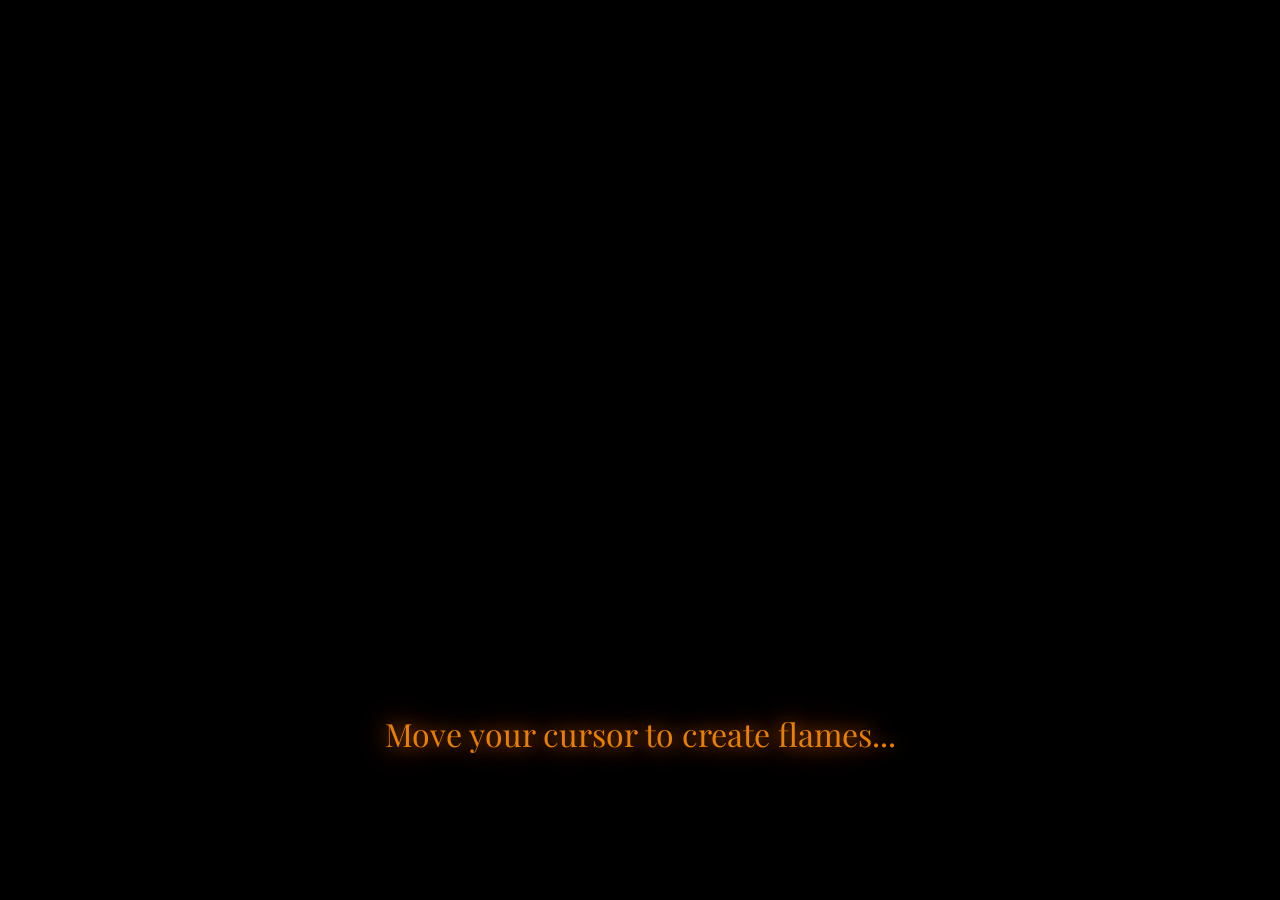
<file: flame-sample.html>
<!DOCTYPE html>
<html lang="en">
<head>
    <meta charset="UTF-8">
    <meta name="viewport" content="width=device-width, initial-scale=1.0">
    <title>You Are Like a Flame to Me - Free Sample | Seethala Devi Chandu</title>
    <link href="https://fonts.googleapis.com/css2?family=Inter:wght@300;400;600;700&family=Playfair+Display:wght@600;700;900&family=Crimson+Text:wght@400;600;700&family=EB+Garamond:wght@400;500;600;700&display=swap" rel="stylesheet">
    <script src='https://code.jquery.com/jquery-2.1.0.min.js'></script>
    <style>
        * {
            margin: 0;
            padding: 0;
            box-sizing: border-box;
            -webkit-user-select: none;
            -moz-user-select: none;
            -ms-user-select: none;
            user-select: none;
        }

        :root {
            --cream: #faf8f5;
            --dark-cream: #f0ede6;
            --burgundy: #800020;
            --gold: #b8860b;
            --text-dark: #2a2a2a;
            --shadow: rgba(0, 0, 0, 0.1);
        }

        /* === ENHANCED ANIMATED BACKGROUND WITH REALISTIC FLAMES === */
        body {
            font-family: 'Crimson Text', serif;
            color: var(--text-dark);
            line-height: 1.9;
            font-size: clamp(1rem, 2.5vw, 1.15rem);
            overflow-x: hidden;
            -webkit-font-smoothing: antialiased;
            position: relative;
            background: radial-gradient(ellipse at center, #1a0f0a 0%, #0a0505 50%, #000000 100%);
        }

        .animated-background {
            position: fixed;
            top: 0;
            left: 0;
            width: 100%;
            height: 100%;
            z-index: 0;
            overflow: hidden;
        }

        /* Enhanced gradient layers with more flame-like appearance */
        .gradient-layer {
            position: absolute;
            width: 100%;
            height: 100%;
            background: 
                radial-gradient(ellipse at 15% 80%, rgba(255, 100, 0, 0.25) 0%, transparent 40%),
                radial-gradient(ellipse at 85% 20%, rgba(255, 140, 0, 0.20) 0%, transparent 45%),
                radial-gradient(ellipse at 50% 70%, rgba(255, 69, 0, 0.18) 0%, transparent 50%),
                radial-gradient(ellipse at 25% 30%, rgba(220, 20, 60, 0.15) 0%, transparent 55%),
                radial-gradient(ellipse at 75% 80%, rgba(255, 165, 0, 0.12) 0%, transparent 60%);
            animation: flameShift 25s ease-in-out infinite alternate;
        }

        @keyframes flameShift {
            0% {
                transform: translate(0, 0) scale(1) rotate(0deg);
                filter: hue-rotate(0deg) brightness(1);
            }
            25% {
                transform: translate(-3%, 2%) scale(1.05) rotate(2deg);
                filter: hue-rotate(10deg) brightness(1.1);
            }
            50% {
                transform: translate(2%, -3%) scale(1.1) rotate(-1deg);
                filter: hue-rotate(20deg) brightness(0.9);
            }
            75% {
                transform: translate(-1%, 4%) scale(1.03) rotate(3deg);
                filter: hue-rotate(15deg) brightness(1.05);
            }
            100% {
                transform: translate(-5%, 5%) scale(1.08) rotate(-2deg);
                filter: hue-rotate(25deg) brightness(1.15);
            }
        }

        /* Enhanced particle canvas for flame particles */
        #particles-canvas {
            position: absolute;
            top: 0;
            left: 0;
            width: 100%;
            height: 100%;
            pointer-events: none;
        }

        /* Realistic floating flame particles */
        .flame-particle {
            position: absolute;
            width: 8px;
            height: 12px;
            background: radial-gradient(ellipse 50% 70% at 50% 80%, 
                rgba(255, 255, 255, 0.9) 0%,
                rgba(255, 200, 0, 0.8) 20%,
                rgba(255, 100, 0, 0.6) 50%,
                rgba(255, 0, 0, 0.4) 80%,
                transparent 100%);
            border-radius: 50% 50% 50% 50% / 60% 60% 40% 40%;
            pointer-events: none;
            animation: flameParticleFloat linear infinite;
            box-shadow: 
                0 0 20px rgba(255, 140, 0, 0.8),
                0 0 40px rgba(255, 69, 0, 0.6),
                0 0 60px rgba(255, 0, 0, 0.4);
            filter: blur(0.5px);
        }

        @keyframes flameParticleFloat {
            0% {
                transform: translateY(100vh) translateX(0) scale(0.8) rotate(0deg);
                opacity: 0;
            }
            5% {
                opacity: 0.8;
            }
            15% {
                transform: translateY(80vh) translateX(var(--drift-small)) scale(1) rotate(var(--rotation));
                opacity: 1;
            }
            50% {
                transform: translateY(30vh) translateX(var(--drift-mid)) scale(1.2) rotate(calc(var(--rotation) * 2));
                opacity: 0.9;
            }
            80% {
                transform: translateY(10vh) translateX(var(--drift-large)) scale(0.6) rotate(calc(var(--rotation) * 3));
                opacity: 0.5;
            }
            100% {
                transform: translateY(-20vh) translateX(var(--drift-final)) scale(0.2) rotate(calc(var(--rotation) * 4));
                opacity: 0;
            }
        }

        /* Large flame wisps */
        .flame-wisp {
            position: absolute;
            width: 25px;
            height: 40px;
            background: radial-gradient(ellipse 60% 80% at 50% 90%, 
                rgba(255, 255, 255, 0.7) 0%,
                rgba(255, 220, 0, 0.6) 15%,
                rgba(255, 140, 0, 0.5) 40%,
                rgba(255, 69, 0, 0.4) 70%,
                rgba(139, 0, 0, 0.3) 85%,
                transparent 100%);
            border-radius: 50% 50% 50% 50% / 70% 70% 30% 30%;
            pointer-events: none;
            animation: flameWispFloat linear infinite;
            box-shadow: 
                0 0 30px rgba(255, 140, 0, 0.6),
                0 0 60px rgba(255, 69, 0, 0.4),
                inset 0 0 20px rgba(255, 255, 255, 0.2);
            filter: blur(1px);
        }

        @keyframes flameWispFloat {
            0% {
                transform: translateY(120vh) translateX(0) scale(0.5) rotate(0deg);
                opacity: 0;
            }
            10% {
                opacity: 0.6;
            }
            30% {
                transform: translateY(70vh) translateX(var(--wisp-drift-1)) scale(1.1) rotate(var(--wisp-rotation));
                opacity: 0.8;
            }
            60% {
                transform: translateY(25vh) translateX(var(--wisp-drift-2)) scale(1.3) rotate(calc(var(--wisp-rotation) * 2));
                opacity: 0.7;
            }
            90% {
                transform: translateY(-10vh) translateX(var(--wisp-drift-3)) scale(0.4) rotate(calc(var(--wisp-rotation) * 3));
                opacity: 0.2;
            }
            100% {
                transform: translateY(-30vh) translateX(var(--wisp-drift-final)) scale(0.1) rotate(calc(var(--wisp-rotation) * 4));
                opacity: 0;
            }
        }

        /* Ember trails */
        .ember-trail {
            position: absolute;
            width: 4px;
            height: 4px;
            background: radial-gradient(circle, 
                rgba(255, 255, 255, 1) 0%,
                rgba(255, 180, 0, 0.8) 30%,
                rgba(255, 69, 0, 0.6) 70%,
                transparent 100%);
            border-radius: 50%;
            pointer-events: none;
            animation: emberTrailFloat linear infinite;
            box-shadow: 0 0 15px rgba(255, 140, 0, 0.8);
        }

        @keyframes emberTrailFloat {
            0% {
                transform: translateY(110vh) translateX(0) scale(1);
                opacity: 0;
            }
            15% {
                opacity: 1;
            }
            85% {
                opacity: 0.8;
            }
            100% {
                transform: translateY(-10vh) translateX(var(--ember-drift)) scale(0.3);
                opacity: 0;
            }
        }

        /* === ENHANCED SPLASH SCREEN === */
        #splash-screen {
            position: fixed;
            top: 0;
            left: 0;
            width: 100vw;
            height: 100vh;
            background: #000000;
            z-index: 1000;
            display: flex;
            align-items: center;
            justify-content: center;
            flex-direction: column;
            transition: opacity 1.5s ease-out;
            overflow: hidden;
            cursor: crosshair;
        }

        #splash-canvas {
            position: absolute;
            top: 0;
            left: 0;
            width: 100%;
            height: 100%;
            pointer-events: auto;
            cursor: crosshair;
        }

        .splash-instruction {
            position: absolute;
            bottom: 15%;
            font-family: 'Playfair Display', serif;
            font-size: clamp(1.2rem, 4vw, 2rem);
            color: rgba(255, 140, 0, 0.9);
            text-align: center;
            animation: pulseGlow 2s ease-in-out infinite;
            text-shadow: 0 0 20px rgba(255, 140, 0, 0.8), 0 0 40px rgba(255, 69, 0, 0.6);
            z-index: 10;
            pointer-events: none;
        }

        @keyframes pulseGlow {
            0%, 100% {
                opacity: 0.7;
                transform: scale(1);
            }
            50% {
                opacity: 1;
                transform: scale(1.05);
            }
        }

        #main-content {
            display: none;
            position: relative;
            z-index: 1;
            background: linear-gradient(135deg, rgba(250, 248, 245, 0.95) 0%, rgba(240, 237, 230, 0.95) 100%);
            backdrop-filter: blur(15px);
        }

        /* === HEADER === */
        .book-header {
            text-align: center;
            padding: clamp(2rem, 8vw, 4rem) 5%;
            background: linear-gradient(180deg, rgba(128, 0, 32, 0.08) 0%, transparent 100%);
            border-bottom: 3px solid var(--burgundy);
            position: relative;
            animation: fadeInDown 1s ease-out;
        }

        @keyframes fadeInDown {
            from {
                opacity: 0;
                transform: translateY(-50px);
            }
            to {
                opacity: 1;
                transform: translateY(0);
            }
        }

        .book-title {
            font-family: 'Playfair Display', serif;
            font-size: clamp(2rem, 6.5vw, 4rem);
            color: var(--burgundy);
            margin-bottom: 1rem;
            font-weight: 700;
            animation: fadeIn 1.2s ease-out 0.1s both;
            text-shadow: 3px 3px 6px rgba(0,0,0,0.15);
        }

        .book-subtitle {
            font-family: 'EB Garamond', serif;
            font-size: clamp(1.2rem, 3.8vw, 2.2rem);
            color: var(--gold);
            font-style: italic;
            margin-bottom: 2rem;
            animation: fadeIn 1.2s ease-out 0.2s both;
        }

        .book-cover-display {
            max-width: min(380px, 85vw);
            margin: 0 auto 2rem;
            border-radius: 20px;
            overflow: hidden;
            box-shadow: 
                0 25px 70px var(--shadow),
                0 0 50px rgba(255, 140, 0, 0.2);
            transition: transform 0.5s ease;
            animation: floatIn 1.5s ease-out 0.3s both;
        }

        @keyframes floatIn {
            from {
                opacity: 0;
                transform: translateY(100px) scale(0.8);
            }
            to {
                opacity: 1;
                transform: translateY(0) scale(1);
            }
        }

        .book-cover-display:hover {
            transform: scale(1.08) rotateY(8deg);
        }

        .book-cover-display img {
            width: 100%;
            height: auto;
            display: block;
        }

        .author-name {
            font-family: 'EB Garamond', serif;
            font-size: clamp(1.1rem, 3.2vw, 1.7rem);
            color: var(--text-dark);
            font-weight: 600;
            text-transform: uppercase;
            letter-spacing: clamp(1px, 0.6vw, 4px);
            animation: fadeIn 1.2s ease-out 0.4s both;
            margin-bottom: 2rem;
        }

        @keyframes fadeIn {
            from {
                opacity: 0;
                transform: translateY(30px);
            }
            to {
                opacity: 1;
                transform: translateY(0);
            }
        }

        .back-btn {
            display: inline-block;
            margin: 2rem 0;
            padding: clamp(0.9rem, 2.2vw, 1.2rem) clamp(2rem, 5vw, 4rem);
            background: var(--burgundy);
            color: white;
            text-decoration: none;
            border-radius: 50px;
            font-family: 'EB Garamond', serif;
            font-size: clamp(1.1rem, 2.8vw, 1.4rem);
            font-weight: 600;
            transition: all 0.4s cubic-bezier(0.175, 0.885, 0.32, 1.275);
            text-transform: uppercase;
            letter-spacing: clamp(1px, 0.4vw, 3px);
            box-shadow: 
                0 6px 20px rgba(128, 0, 32, 0.4),
                0 0 30px rgba(255, 140, 0, 0.2);
            animation: pulse 2.5s ease-in-out infinite;
        }

        @keyframes pulse {
            0%, 100% {
                transform: scale(1);
            }
            50% {
                transform: scale(1.05);
            }
        }

        .back-btn:hover {
            background: var(--gold);
            transform: translateY(-4px) scale(1.05);
            animation: none;
        }

        /* === CONTENT SECTIONS === */
        .content-container {
            max-width: 950px;
            margin: 0 auto;
            padding: clamp(2rem, 6vw, 4rem) 5%;
        }

        .dedication, .preface, .prologue, .chapter {
            margin-bottom: clamp(3rem, 8vw, 5rem);
            background: rgba(255, 255, 255, 0.96);
            padding: clamp(2.5rem, 6.5vw, 4.5rem);
            border-radius: 25px;
            box-shadow: 
                0 15px 50px var(--shadow),
                0 0 30px rgba(255, 140, 0, 0.1);
            animation: slideInUp 0.8s ease-out both;
            backdrop-filter: blur(15px);
            transition: all 0.4s cubic-bezier(0.175, 0.885, 0.32, 1.275);
            border: 1px solid rgba(255, 140, 0, 0.1);
        }

        .dedication:hover, .preface:hover, .prologue:hover, .chapter:hover {
            transform: translateY(-8px);
            box-shadow: 
                0 20px 60px rgba(0, 0, 0, 0.25),
                0 0 40px rgba(255, 140, 0, 0.2);
        }

        @keyframes slideInUp {
            from {
                opacity: 0;
                transform: translateY(60px);
            }
            to {
                opacity: 1;
                transform: translateY(0);
            }
        }

        .dedication { animation-delay: 0.1s; }
        .preface { animation-delay: 0.2s; }
        .prologue { animation-delay: 0.3s; }
        .chapter { animation-delay: 0.4s; }

        .section-title {
            font-family: 'Playfair Display', serif;
            font-size: clamp(2rem, 5.5vw, 2.8rem);
            color: var(--burgundy);
            text-align: center;
            margin-bottom: 2.5rem;
            text-transform: uppercase;
            letter-spacing: clamp(1px, 0.6vw, 4px);
            border-bottom: 3px solid var(--gold);
            padding-bottom: 1.2rem;
            position: relative;
        }

        .section-title::after {
            content: '';
            position: absolute;
            bottom: -3px;
            left: 50%;
            transform: translateX(-50%);
            width: 0;
            height: 3px;
            background: var(--burgundy);
            transition: width 0.6s cubic-bezier(0.175, 0.885, 0.32, 1.275);
        }

        .dedication:hover .section-title::after,
        .preface:hover .section-title::after,
        .prologue:hover .section-title::after,
        .chapter:hover .section-title::after {
            width: 100%;
        }

        .inline-image-container {
            margin: 2.5rem 0;
            text-align: center;
        }

        .inline-image-container img {
            max-width: min(420px, 92%);
            width: 100%;
            height: auto;
            margin: 2.5rem auto;
            display: block;
            border-radius: 20px;
            box-shadow: 
                0 15px 40px rgba(0,0,0,0.25),
                0 0 30px rgba(255, 140, 0, 0.15);
            transition: all 0.5s cubic-bezier(0.175, 0.885, 0.32, 1.275);
        }

        .inline-image-container img:hover {
            transform: scale(1.08) rotate(3deg);
            box-shadow: 
                0 20px 50px rgba(0,0,0,0.3),
                0 0 40px rgba(255, 140, 0, 0.2);
        }

        .content-text {
            text-align: justify;
            text-indent: 2.5em;
            margin-bottom: 1.8rem;
            line-height: 2;
            font-size: clamp(1.05rem, 2.8vw, 1.25rem);
        }

        .content-text:first-of-type::first-letter {
            font-size: clamp(3.5rem, 9vw, 4.5rem);
            font-family: 'Playfair Display', serif;
            font-weight: 700;
            color: var(--burgundy);
            float: left;
            line-height: 0.75;
            margin: 0.1em 0.15em 0 0;
            text-shadow: 2px 2px 4px rgba(0,0,0,0.1);
        }

        .quote {
            font-style: italic;
            text-align: center;
            font-size: clamp(1.2rem, 3.2vw, 1.5rem);
            color: var(--gold);
            margin: 2.5rem 0;
            padding: clamp(2rem, 4.5vw, 2.5rem);
            border-left: 5px solid var(--burgundy);
            background: rgba(128, 0, 32, 0.06);
            border-radius: 0 15px 15px 0;
            transition: all 0.4s cubic-bezier(0.175, 0.885, 0.32, 1.275);
            box-shadow: 0 5px 20px rgba(128, 0, 32, 0.1);
        }

        .quote:hover {
            background: rgba(128, 0, 32, 0.1);
            transform: translateX(15px);
        }

        .character-name {
            font-family: 'EB Garamond', serif;
            font-size: clamp(1.6rem, 4.5vw, 2.2rem);
            font-weight: 700;
            color: var(--burgundy);
            text-align: center;
            margin: 3.5rem 0 2.5rem;
            text-transform: uppercase;
            letter-spacing: clamp(2px, 1vw, 5px);
            position: relative;
        }

        .character-name::before,
        .character-name::after {
            content: '✦';
            margin: 0 1.5rem;
            color: var(--gold);
            animation: sparkle 2.5s ease-in-out infinite;
        }

        @keyframes sparkle {
            0%, 100% { 
                opacity: 1; 
                transform: scale(1); 
            }
            50% { 
                opacity: 0.6; 
                transform: scale(1.3); 
            }
        }

        .watermark {
            position: fixed;
            top: 50%;
            left: 50%;
            transform: translate(-50%, -50%) rotate(-45deg);
            font-size: clamp(3.5rem, 12vw, 7rem);
            color: rgba(128, 0, 32, 0.04);
            font-weight: 900;
            pointer-events: none;
            z-index: 1;
            white-space: nowrap;
        }

        /* === CTA SECTION === */
        .purchase-cta {
            text-align: center;
            padding: clamp(2.5rem, 7vw, 5rem) 5%;
            background: linear-gradient(180deg, transparent 0%, rgba(128, 0, 32, 0.08) 100%);
            animation: slideInUp 0.8s ease-out 0.5s both;
        }

        .cta-title {
            font-family: 'Playfair Display', serif;
            font-size: clamp(2rem, 5.5vw, 2.8rem);
            color: var(--burgundy);
            margin-bottom: 2.5rem;
        }

        .purchase-links {
            display: flex;
            gap: clamp(1.2rem, 3.5vw, 2.5rem);
            justify-content: center;
            flex-wrap: wrap;
            max-width: 850px;
            margin: 0 auto;
        }

        .purchase-link {
            padding: clamp(1.2rem, 2.8vw, 1.8rem) clamp(2rem, 4.5vw, 3.5rem);
            background: var(--burgundy);
            color: white;
            text-decoration: none;
            border-radius: 50px;
            font-family: 'EB Garamond', serif;
            font-size: clamp(1.1rem, 2.8vw, 1.4rem);
            font-weight: 600;
            transition: all 0.4s cubic-bezier(0.175, 0.885, 0.32, 1.275);
            box-shadow: 
                0 6px 20px rgba(128, 0, 32, 0.4),
                0 0 30px rgba(255, 140, 0, 0.2);
            flex: 1 1 auto;
            min-width: min(280px, 100%);
        }

        .purchase-link:hover {
            background: var(--gold);
            transform: translateY(-6px) scale(1.03);
            box-shadow: 
                0 12px 35px rgba(184, 134, 11, 0.4),
                0 0 50px rgba(255, 140, 0, 0.4);
        }

        .purchase-cta .back-btn {
            margin-top: 3rem;
        }

        /* === RESPONSIVE === */
        @media (max-width: 768px) {
            .dedication, .preface, .prologue, .chapter {
                padding: clamp(2rem, 6vw, 2.5rem);
            }

            .content-container {
                padding: clamp(2rem, 6vw, 2.5rem) 5%;
            }

            .purchase-links {
                flex-direction: column;
                align-items: stretch;
            }

            .purchase-link {
                width: 100%;
            }

            .flame-particle, .flame-wisp {
                width: 6px;
                height: 9px;
            }

            .flame-wisp {
                width: 18px;
                height: 28px;
            }
        }

        /* Protection */
        * {
            -webkit-touch-callout: none !important;
            -webkit-user-select: none !important;
            -khtml-user-select: none !important;
            -moz-user-select: none !important;
            -ms-user-select: none !important;
            user-select: none !important;
        }
    </style>
</head>
<body oncopy="return false" oncut="return false" onpaste="return false">
    
    <!-- ENHANCED SPLASH SCREEN WITH CURSOR-FOLLOWING FLAMES -->
    <div id="splash-screen">
        <canvas id="splash-canvas"></canvas>
        <p class="splash-instruction">Move your cursor to create flames...</p>
    </div>

    <div id="main-content">
        <!-- Enhanced Animated Background with Realistic Flames -->
        <div class="animated-background">
            <div class="gradient-layer"></div>
            <canvas id="particles-canvas"></canvas>
        </div>
        
        <div class="watermark">SAMPLE COPY</div>

        <header class="book-header">
            <h1 class="book-title">You Are Like a Flame to Me</h1>
            <p class="book-subtitle">The Algorithm of Letting Go</p>
            <div class="book-cover-display">
                <img src="you are like a flame to me pic 1.png" alt="You Are Like a Flame to Me Book Cover" draggable="false">
            </div>
            <p class="author-name">Seethala Devi Chandu</p>
        </header>

        <div class="content-container">
            
            <section class="dedication">
                <h2 class="section-title">Dedication</h2>
                
                <div class="inline-image-container">
                    <img src="you are like a flame to me pic 2.png" alt="Book dedication illustration" draggable="false">
                </div>
                
                <p class="content-text">
                    For the woman whose strength is a quiet anchor, not a performance for the world's applause. Who balances the chaos of her life and the joy of her family drawing validation from within, not from the judgment of others.
                </p>
                <p class="content-text">
                    For her who adorns herself in her own truth, whether in kurtas or western wear, not as a weapon for jealousy or a plea for attention, but as a simple, beautiful expression of the self. For the woman who knows her worth is built in her character and her work, a beauty that no dress or makeup can contain.
                </p>
                <p class="content-text">
                    And for the man who has stood at the edge of family pressure, career failure, and heartbreaking loss, and chose the hard path of living over the easy escape. For the one who rebuilt himself from the wreckage.
                </p>
                <p class="content-text">
                    Finally, for the man called "old-fashioned" or a "red flag" in a world that moves too fast to see the difference. To the one who loves protectively, and who truly understands the sacred, invisible line between caring for a heart and caging it.
                </p>
            </section>

            <section class="preface">
                <h2 class="section-title">Preface</h2>
                <p class="content-text">
                    We are all architects of the lives we think we're supposed to want. We build facades of independence, wear confidence like a costume, and post our #NewBeginnings from the bathroom floor. We are all performers in the theater of being "okay."
                </p>
                <p class="content-text">
                    This is a story about what happens when the performance ends and the set collapses. What happens when love, in its most desperate and protective form, builds a cage instead of a sanctuary? Where is the invisible, sacred line between a hand that holds you and a hand that holds you back?
                </p>
                <p class="content-text">
                    This is not a story about how love conquers all. It is a story about the wreckage - and the painful, necessary architecture of rebuilding.
                </p>
                <p class="content-text">
                    It is for every person who has ever loved so hard they dissolved. For the "old-fashioned" heart that loved so protectively it suffocated the very thing it was trying to save. And for the woman who had to burn down her entire life to find the person she was before she became someone else's "everything".
                </p>
                <p class="content-text">
                    It asks: What if the real happy ending isn't finding a home in someone else, but finally, terrifyingly, building one within yourself?
                </p>
            </section>

            <section class="prologue">
                <h2 class="section-title">Prologue</h2>
                <p class="content-text">
                    There are two ways to drown. The first is violent. A sudden fall, the shock of cold, water in the lungs. It is a fight - a desperate thrashing against the inevitable, ending in a terrible, final silence.
                </p>
                <p class="content-text">
                    The second is slow. It begins not as a flood, but as a comfort. A warmth that starts at your ankles. You tell yourself it's fine; you can still breathe. The water rises to your waist, and you accommodate it. You make yourself smaller to fit the space it leaves you.
                </p>
                <p class="content-text">
                    By the time the water is at your neck, you have forgotten what it feels like to stand on solid ground. You have forgotten how to swim. You have accepted the rising tide as your reality, mistaking the anchor that holds you under for the safety of a hand holding you steady.
                </p>
                <p class="content-text">
                    This is how love can kill you. Not with the violence of a storm, but with the slow, patient suffocation of a rising sea.
                </p>
                <p class="content-text">
                    For Rohan, love was a fortress he built to keep Priya safe. For Priya, that fortress was a cage.
                </p>
                <p class="content-text">
                    This is not the story of their drowning. This is the story of what comes after. It is the story of what you find at rock bottom, after the water has receded and left you gasping on the shore. It is the story of two people who must, for the first time, learn to breathe on their own.
                </p>
                
                <div class="quote">
                    They ask me what love is. And I tell them: For me, it's not about losing yourself to someone, it's about finding peace beside them. Love meant giving her a home not made of walls, but of warmth. A space where she could drop all her masks, and breathe without pretending.
                </div>
            </section>

            <section class="chapter">
                <h2 class="section-title">Chapter One: The Art of Falling Apart</h2>
                
                <div class="character-name">ROHAN</div>
                
                <p class="content-text">
                    There's a specific kind of rock bottom that comes with a soundtrack. Mine sounds like this: my mother crying in the kitchen at 3 AM, my phone buzzing with increasingly aggressive messages from debt collectors, and somewhere in the distance, a dog barking at absolutely nothing because even the universe's pets are losing their shit.
                </p>
                <p class="content-text">
                    I'm on the bathroom floor cold tiles, fluorescent lighting that makes my skin look like a corpse, the faint smell of the cleaning chemicals Ma uses every Sunday and I'm staring at my bank balance like it might spontaneously regenerate the two lakhs I just set on fire.
                </p>
                <p class="content-text">
                    Balance: ₹347
                </p>
                <p class="content-text">
                    Three hundred and forty-seven rupees. That's what's left of my father's retirement fund after I gave it to a "company" that turned out to be three guys in a rented office with fake business cards and very convincing smiles.
                </p>
                <p class="content-text">
                    My phone lights up. Another message.
                </p>
                <p class="content-text">
                    Priya: we need to talk
                </p>
                <p class="content-text">
                    Four words. Lowercase. No punctuation. No emojis. The digital equivalent of a funeral notice.
                </p>
                <p class="content-text">
                    I should've known we were over when she stopped using hearts. Then she stopped capitalizing my name. Then she stopped responding with anything except single-word answers that felt like tiny acts of violence.
                </p>
                <p class="content-text">
                    But I kept trying. Kept texting. Kept showing up. Kept shrinking myself smaller and smaller, convinced that if I just disappeared enough, she'd finally have room to love me again.
                </p>
                <p class="content-text">
                    Turns out, you can't love someone into staying. You can only suffocate them so slowly they don't realize they're dying until they're already gone.
                </p>
                <p class="content-text">
                    The bathroom door opens without knocking because privacy is a Western concept and this is a middle-class Indian household where your breakdown is a family affair.
                </p>
                <p class="content-text">
                    Ma. Of course it's Ma. She's wearing that ancient night-gown, the one with the faded flowers that she's had since I was in school and she's holding two cups of chai like she's about to negotiate a hostage situation.
                </p>
                <p class="content-text">
                    Which, technically, she is.
                </p>
                <p class="content-text">
                    "How much?" she asks, sitting down on the floor beside me like this is normal. Like her son having a complete mental collapse at 3 AM on bathroom tiles is just another Tuesday.
                </p>
                
                <div class="character-name">PRIYA</div>
                
                <p class="content-text">
                    I'm going to throw up. Not metaphorically. Actually, literally vomit on the bathroom floor of Café Noir while my friends are outside doing shots and wondering where I've disappeared to for the last twenty minutes.
                </p>
                <p class="content-text">
                    My phone is in my hand. Screen cracked I dropped it last week and can't afford to fix it because I spent my stipend on this outfit I'm wearing that makes me look confident but feel like a fraud.
                </p>
                <p class="content-text">
                    Seventeen missed calls from Rohan. Three voicemails I can't bring myself to listen to. And one text I just sent that's going to end everything:
                </p>
                <p class="content-text">
                    Me: we need to talk. tomorrow. call me.
                </p>
                <p class="content-text">
                    My hands are shaking. The bathroom smells like expensive perfume and poor choices. Someone's written "HE'S NOT WORTH IT BABE" on the mirror in lipstick, and I want to laugh because how do they know? How does some drunk girl with a Maybelline tube know exactly what I'm going through?
                </p>
                <p class="content-text">
                    There's a knock on the door.
                </p>
                <p class="content-text">
                    "Priya? You've been in there for like twenty minutes. Are you okay?"
                </p>
                <p class="content-text">
                    Shreya's voice. Concerned but also impatient because we have bottle service and apparently that expires or something.
                </p>
                <p class="content-text">
                    "Yeah. Just... upset stomach. Go ahead. I'll be out soon."
                </p>
                <p class="content-text">
                    "Okay but hurry. Aditya's here and he keeps asking about you."
                </p>
                <p class="content-text">
                    Aditya. Tall, handsome, emotionally unavailable Aditya who treats relationships like Tinder swipe through until something better comes along. The exact kind of guy Rohan was terrified I'd meet.
                </p>
                <p class="content-text">
                    And the worst part? I'm considering it. Actually, considering going out there and flirting with him just to prove... what? That I can? That I'm not Rohan's anymore? That the girl who used to wear kurtas and go to bed at 10 PM is dead and buried under this crop top and four shots of tequila?
                </p>
                <p class="content-text">
                    When did I become this person?
                </p>
                
                <div class="quote">
                    I've never done well with closed spaces. The air feels too heavy, my chest tightens, and my heart beats like it's trying to escape. It's scary that kind of fear that makes you feel trapped, helpless. But the closed space isn't this bathroom. It's me.
                </div>
            </section>

        </div>

        <section class="purchase-cta">
            <h2 class="cta-title">Continue Reading</h2>
            <p style="font-size: clamp(1.2rem, 3.2vw, 1.5rem); margin-bottom: 2.5rem; color: var(--text-dark);">
                This is just a glimpse. Experience the complete journey of Rohan and Priya.
            </p>
            <div class="purchase-links">
                <a href="https://www.amazon.com/dp/B0FXG6PZ6Z" target="_blank" rel="noopener" class="purchase-link">
                    📚 Buy Paperback on Amazon
                </a>
                <a href="https://www.amazon.in/dp/B0FXBR5C9B" target="_blank" rel="noopener" class="purchase-link">
                    📱 Buy Kindle Edition
                </a>
                <a href="https://play.google.com/store/audiobooks/details?id=AQAAAEBqlj3WRM" target="_blank" rel="noopener" class="purchase-link">
                    🎧 Listen on Google Play
                </a>
            </div>
            <br><br>
            <a href="index.html#books" class="back-btn">← Back to All Books</a>
        </section>

    </div>

    <script>
        // === CURSOR-FOLLOWING REALISTIC FLAMES FOR SPLASH SCREEN (HOVER MODE) ===
        $(function () {
            var FlameSystem = function () {
                var self = this;
                var rand = function (rMi, rMa) {
                    return ~~(Math.random() * (rMa - rMi + 1) + rMi);
                };

                self.init = function () {
                    self.canvas = document.getElementById('splash-canvas');
                    if (!self.canvas) return;
                    
                    self.canvas.width = self.cw = $(window).innerWidth();
                    self.canvas.height = self.ch = $(window).innerHeight();
                    self.ctx = self.canvas.getContext("2d");
                    self.ctx.globalCompositeOperation = "lighter";
                    
                    self.flames = [];
                    self.maxFlames = 300;
                    self.mx = self.cw / 2;
                    self.my = self.ch / 2;
                    self.lastFlameTime = 0;
                    self.flameInterval = 80; // Create flames every 80ms during hover
                    
                    self.bindEvents();
                    self.canvasLoop();
                    
                    self.canvas.onselectstart = function () {
                        return false;
                    };
                };

                self.bindEvents = function () {
                    $(window).on("resize", function () {
                        clearTimeout(self.timeout);
                        self.timeout = setTimeout(function () {
                            self.canvas.width = self.cw = $(window).innerWidth();
                            self.canvas.height = self.ch = $(window).innerHeight();
                        }, 100);
                    });

                    // Mouse hover/move - create flames automatically
                    $(self.canvas).on("mousemove", function (e) {
                        var rect = self.canvas.getBoundingClientRect();
                        self.mx = e.clientX - rect.left;
                        self.my = e.clientY - rect.top;
                        
                        // Throttle flame creation
                        var currentTime = Date.now();
                        if (currentTime - self.lastFlameTime > self.flameInterval) {
                            self.createFlames(self.mx, self.my);
                            self.lastFlameTime = currentTime;
                        }
                    });
                    
                    // Touch move support for mobile
                    $(self.canvas).on("touchmove", function (e) {
                        e.preventDefault();
                        var rect = self.canvas.getBoundingClientRect();
                        var touch = e.originalEvent.touches[0];
                        self.mx = touch.clientX - rect.left;
                        self.my = touch.clientY - rect.top;
                        
                        // Throttle flame creation
                        var currentTime = Date.now();
                        if (currentTime - self.lastFlameTime > self.flameInterval) {
                            self.createFlames(self.mx, self.my);
                            self.lastFlameTime = currentTime;
                        }
                    });
                    
                    // Touch start for single tap
                    $(self.canvas).on("touchstart", function (e) {
                        e.preventDefault();
                        var rect = self.canvas.getBoundingClientRect();
                        var touch = e.originalEvent.touches[0];
                        self.mx = touch.clientX - rect.left;
                        self.my = touch.clientY - rect.top;
                        self.createFlames(self.mx, self.my);
                    });
                    
                    // Click for extra flames
                    $(self.canvas).on("click", function (e) {
                        var rect = self.canvas.getBoundingClientRect();
                        self.mx = e.clientX - rect.left;
                        self.my = e.clientY - rect.top;
                        self.createFlames(self.mx, self.my);
                    });
                };

                self.createFlames = function (x, y) {
                    for (var i = 0; i < 12; i++) {
                        if (self.flames.length < self.maxFlames) {
                            const offsetAngle = Math.random() * Math.PI * 2;
                            const offsetDist = Math.random() * 25;
                            const fx = x + Math.cos(offsetAngle) * offsetDist;
                            const fy = y + Math.sin(offsetAngle) * offsetDist;
                            self.flames.push(new EnhancedFlame(fx, fy));
                        }
                    }
                };

                function EnhancedFlame(x, y) {
                    this.x = x;
                    this.y = y;
                    this.baseSize = 18 + Math.random() * 30;
                    this.size = this.baseSize;
                    
                    const angle = Math.random() * Math.PI * 2;
                    const speed = 4 + Math.random() * 10;
                    this.vx = Math.cos(angle) * speed;
                    this.vy = Math.sin(angle) * speed - 3;
                    
                    this.rotation = Math.random() * Math.PI * 2;
                    this.rotationSpeed = (Math.random() - 0.5) * 0.2;
                    
                    this.life = 90;
                    this.age = 0;
                    
                    this.flickerPhase = Math.random() * Math.PI * 2;
                    this.flickerSpeed = 0.18 + Math.random() * 0.12;
                    this.intensity = 0.8 + Math.random() * 0.4;
                }
                
                EnhancedFlame.prototype.update = function() {
                    this.x += this.vx;
                    this.y += this.vy;
                    
                    this.vy -= 0.15;
                    this.vx *= 0.96;
                    this.vy *= 0.97;
                    
                    this.rotation += this.rotationSpeed;
                    this.age++;
                    this.flickerPhase += this.flickerSpeed;
                    
                    const pulse = 1 + Math.sin(this.flickerPhase) * 0.25;
                    this.size = this.baseSize * pulse;
                };
                
                EnhancedFlame.prototype.draw = function(ctx) {
                    const lifeRatio = 1 - (this.age / this.life);
                    if (lifeRatio <= 0) return;
                    
                    ctx.save();
                    ctx.translate(this.x, this.y);
                    ctx.rotate(this.rotation);
                    
                    let r, g, b, coreAlpha;
                    
                    if (lifeRatio > 0.8) {
                        r = 255;
                        g = 255;
                        b = 250;
                        coreAlpha = lifeRatio * 0.95 * this.intensity;
                    } else if (lifeRatio > 0.6) {
                        r = 255;
                        g = 220 + (lifeRatio - 0.6) * 175;
                        b = 100 + (lifeRatio - 0.6) * 375;
                        coreAlpha = lifeRatio * 0.85 * this.intensity;
                    } else if (lifeRatio > 0.3) {
                        r = 255;
                        g = 140 + (lifeRatio - 0.3) * 267;
                        b = 40;
                        coreAlpha = lifeRatio * 0.75 * this.intensity;
                    } else {
                        r = 220 + (lifeRatio * 117);
                        g = 50 + (lifeRatio * 150);
                        b = 15;
                        coreAlpha = lifeRatio * 0.65 * this.intensity;
                    }
                    
                    const flicker = 0.75 + Math.sin(this.flickerPhase) * 0.25;
                    coreAlpha *= flicker;
                    
                    // Main flame body
                    const gradient = ctx.createRadialGradient(0, 0, 0, 0, 0, this.size);
                    gradient.addColorStop(0, `rgba(${r}, ${g}, ${b}, ${coreAlpha})`);
                    gradient.addColorStop(0.25, `rgba(${r}, ${g * 0.95}, ${b * 0.8}, ${coreAlpha * 0.9})`);
                    gradient.addColorStop(0.5, `rgba(${r * 0.95}, ${g * 0.7}, ${b * 0.5}, ${coreAlpha * 0.6})`);
                    gradient.addColorStop(0.75, `rgba(${r * 0.9}, ${g * 0.4}, ${b * 0.3}, ${coreAlpha * 0.3})`);
                    gradient.addColorStop(1, `rgba(${r * 0.8}, ${g * 0.2}, ${b * 0.1}, 0)`);
                    
                    ctx.fillStyle = gradient;
                    
                    // Flame shape
                    ctx.beginPath();
                    ctx.ellipse(0, 0, this.size * 0.7, this.size * 1.4, 0, 0, Math.PI * 2);
                    ctx.fill();
                    
                    // Inner core
                    const coreGradient = ctx.createRadialGradient(0, 0, 0, 0, 0, this.size * 0.5);
                    coreGradient.addColorStop(0, `rgba(255, 255, 255, ${coreAlpha * 0.7})`);
                    coreGradient.addColorStop(0.3, `rgba(255, 250, 200, ${coreAlpha * 0.5})`);
                    coreGradient.addColorStop(0.7, `rgba(255, 180, 80, ${coreAlpha * 0.3})`);
                    coreGradient.addColorStop(1, `rgba(255, 100, 30, 0)`);
                    
                    ctx.fillStyle = coreGradient;
                    ctx.beginPath();
                    ctx.arc(0, -this.size * 0.3, this.size * 0.5, 0, Math.PI * 2);
                    ctx.fill();
                    
                    // Outer glow
                    const glowGradient = ctx.createRadialGradient(0, 0, 0, 0, 0, this.size * 1.8);
                    glowGradient.addColorStop(0, `rgba(255, 140, 0, ${coreAlpha * 0.3})`);
                    glowGradient.addColorStop(0.5, `rgba(255, 69, 0, ${coreAlpha * 0.15})`);
                    glowGradient.addColorStop(1, `rgba(139, 0, 0, 0)`);
                    
                    ctx.fillStyle = glowGradient;
                    ctx.beginPath();
                    ctx.arc(0, 0, this.size * 1.8, 0, Math.PI * 2);
                    ctx.fill();
                    
                    ctx.restore();
                };
                
                EnhancedFlame.prototype.isDead = function() {
                    return this.age >= this.life;
                };

                self.updateFlames = function () {
                    for (let i = self.flames.length - 1; i >= 0; i--) {
                        self.flames[i].update();
                        
                        if (self.flames[i].isDead()) {
                            self.flames.splice(i, 1);
                        }
                    }
                };

                self.drawFlames = function () {
                    for (let i = 0; i < self.flames.length; i++) {
                        self.flames[i].draw(self.ctx);
                    }
                };

                self.canvasLoop = function () {
                    requestAnimationFrame(self.canvasLoop);
                    self.ctx.clearRect(0, 0, self.cw, self.ch);
                    self.updateFlames();
                    self.drawFlames();
                };

                self.init();
            };

            // === SPLASH SCREEN INITIALIZATION ===
            window.addEventListener('load', () => {
                const splash = document.getElementById('splash-screen');
                const main = document.getElementById('main-content');
                
                // Initialize hover-triggered flames
                var flameSystem = new FlameSystem();
                
                // Hide splash after 7 seconds
                setTimeout(() => {
                    splash.style.opacity = '0';
                    setTimeout(() => {
                        splash.style.display = 'none';
                        main.style.display = 'block';
                        initEnhancedBackgroundAnimations();
                    }, 1500);
                }, 7000);
            });
            
            // === ENHANCED BACKGROUND ANIMATIONS WITH REALISTIC FLAMES ===
            function initEnhancedBackgroundAnimations() {
                const particlesCanvas = document.getElementById('particles-canvas');
                const ctx = particlesCanvas.getContext('2d');
                
                function resizeCanvas() {
                    particlesCanvas.width = window.innerWidth;
                    particlesCanvas.height = document.body.scrollHeight;
                }
                
                resizeCanvas();
                window.addEventListener('resize', resizeCanvas);
                
                // Enhanced particle system
                const particles = [];
                const particleCount = Math.min(120, Math.floor(window.innerWidth / 12));
                
                class EnhancedParticle {
                    constructor() {
                        this.reset();
                    }
                    
                    reset() {
                        this.x = Math.random() * particlesCanvas.width;
                        this.y = Math.random() * particlesCanvas.height;
                        this.size = Math.random() * 3 + 0.8;
                        this.speedX = (Math.random() - 0.5) * 0.8;
                        this.speedY = (Math.random() - 0.5) * 0.8;
                        this.opacity = Math.random() * 0.6 + 0.3;
                        this.hue = 25 + Math.random() * 40; // Orange to red hues
                    }
                    
                    update() {
                        this.x += this.speedX;
                        this.y += this.speedY;
                        
                        if (this.x < 0 || this.x > particlesCanvas.width) this.speedX *= -1;
                        if (this.y < 0 || this.y > particlesCanvas.height) this.speedY *= -1;
                        
                        this.hue += 0.2;
                        if (this.hue > 65) this.hue = 25;
                    }
                    
                    draw() {
                        ctx.fillStyle = `hsla(${this.hue}, 100%, 60%, ${this.opacity})`;
                        ctx.shadowBlur = 15;
                        ctx.shadowColor = `hsla(${this.hue}, 100%, 50%, 0.8)`;
                        ctx.beginPath();
                        ctx.arc(this.x, this.y, this.size, 0, Math.PI * 2);
                        ctx.fill();
                        ctx.shadowBlur = 0;
                    }
                }
                
                for (let i = 0; i < particleCount; i++) {
                    particles.push(new EnhancedParticle());
                }
                
                function animateEnhancedParticles() {
                    ctx.clearRect(0, 0, particlesCanvas.width, particlesCanvas.height);
                    
                    particles.forEach(particle => {
                        particle.update();
                        particle.draw();
                    });
                    
                    // Enhanced connections with flame colors
                    for (let i = 0; i < particles.length; i++) {
                        for (let j = i + 1; j < particles.length; j++) {
                            const dx = particles[i].x - particles[j].x;
                            const dy = particles[i].y - particles[j].y;
                            const distance = Math.sqrt(dx * dx + dy * dy);
                            
                            if (distance < 120) {
                                const avgHue = (particles[i].hue + particles[j].hue) / 2;
                                ctx.strokeStyle = `hsla(${avgHue}, 80%, 50%, ${0.3 * (1 - distance / 120)})`;
                                ctx.lineWidth = 1;
                                ctx.beginPath();
                                ctx.moveTo(particles[i].x, particles[i].y);
                                ctx.lineTo(particles[j].x, particles[j].y);
                                ctx.stroke();
                            }
                        }
                    }
                    
                    requestAnimationFrame(animateEnhancedParticles);
                }
                
                animateEnhancedParticles();
                
                // Create realistic floating flames
                createRealisticFlames();
            }
            
            function createRealisticFlames() {
                const background = document.querySelector('.animated-background');
                
                // Create flame particles
                const flameParticleCount = Math.min(40, Math.floor(window.innerWidth / 30));
                for (let i = 0; i < flameParticleCount; i++) {
                    const particle = document.createElement('div');
                    particle.className = 'flame-particle';
                    particle.style.left = `${Math.random() * 100}%`;
                    particle.style.setProperty('--drift-small', `${(Math.random() - 0.5) * 100}px`);
                    particle.style.setProperty('--drift-mid', `${(Math.random() - 0.5) * 200}px`);
                    particle.style.setProperty('--drift-large', `${(Math.random() - 0.5) * 300}px`);
                    particle.style.setProperty('--drift-final', `${(Math.random() - 0.5) * 400}px`);
                    particle.style.setProperty('--rotation', `${(Math.random() - 0.5) * 360}deg`);
                    particle.style.animationDuration = `${18 + Math.random() * 12}s`;
                    particle.style.animationDelay = `${Math.random() * 15}s`;
                    particle.style.width = `${Math.random() * 6 + 4}px`;
                    particle.style.height = `${Math.random() * 8 + 8}px`;
                    background.appendChild(particle);
                }
                
                // Create flame wisps
                const flameWispCount = Math.min(20, Math.floor(window.innerWidth / 60));
                for (let i = 0; i < flameWispCount; i++) {
                    const wisp = document.createElement('div');
                    wisp.className = 'flame-wisp';
                    wisp.style.left = `${Math.random() * 100}%`;
                    wisp.style.setProperty('--wisp-drift-1', `${(Math.random() - 0.5) * 150}px`);
                    wisp.style.setProperty('--wisp-drift-2', `${(Math.random() - 0.5) * 250}px`);
                    wisp.style.setProperty('--wisp-drift-3', `${(Math.random() - 0.5) * 350}px`);
                    wisp.style.setProperty('--wisp-drift-final', `${(Math.random() - 0.5) * 450}px`);
                    wisp.style.setProperty('--wisp-rotation', `${(Math.random() - 0.5) * 180}deg`);
                    wisp.style.animationDuration = `${25 + Math.random() * 15}s`;
                    wisp.style.animationDelay = `${Math.random() * 20}s`;
                    wisp.style.width = `${Math.random() * 15 + 20}px`;
                    wisp.style.height = `${Math.random() * 20 + 30}px`;
                    background.appendChild(wisp);
                }
                
                // Create ember trails
                const emberCount = Math.min(60, Math.floor(window.innerWidth / 20));
                for (let i = 0; i < emberCount; i++) {
                    const ember = document.createElement('div');
                    ember.className = 'ember-trail';
                    ember.style.left = `${Math.random() * 100}%`;
                    ember.style.setProperty('--ember-drift', `${(Math.random() - 0.5) * 300}px`);
                    ember.style.animationDuration = `${12 + Math.random() * 8}s`;
                    ember.style.animationDelay = `${Math.random() * 12}s`;
                    ember.style.width = `${Math.random() * 3 + 2}px`;
                    ember.style.height = ember.style.width;
                    background.appendChild(ember);
                }
            }

            // Enhanced scroll animations
            const observerOptions = {
                threshold: 0.1,
                rootMargin: '0px 0px -50px 0px'
            };

            const observer = new IntersectionObserver((entries) => {
                entries.forEach(entry => {
                    if (entry.isIntersecting) {
                        entry.target.style.opacity = '1';
                        entry.target.style.transform = 'translateY(0)';
                    }
                });
            }, observerOptions);

            $(document).ready(() => {
                const sections = document.querySelectorAll('.dedication, .preface, .prologue, .chapter');
                sections.forEach(section => {
                    observer.observe(section);
                });
            });

            // Anti-copy protection
            document.addEventListener('contextmenu', event => event.preventDefault());
            document.addEventListener('keydown', function(e) {
                if (e.ctrlKey && (e.key === 'c' || e.key === 'x' || e.key === 'u' || e.key === 's' || e.key === 'a')) {
                    e.preventDefault();
                    return false;
                }
                if (e.key === 'F12' || (e.ctrlKey && e.shiftKey && e.key === 'I')) {
                    e.preventDefault();
                    return false;
                }
            });
            document.addEventListener('dragstart', event => event.preventDefault());
            document.addEventListener('selectstart', event => event.preventDefault());
        });
    </script>


</body>
</html>
</file>
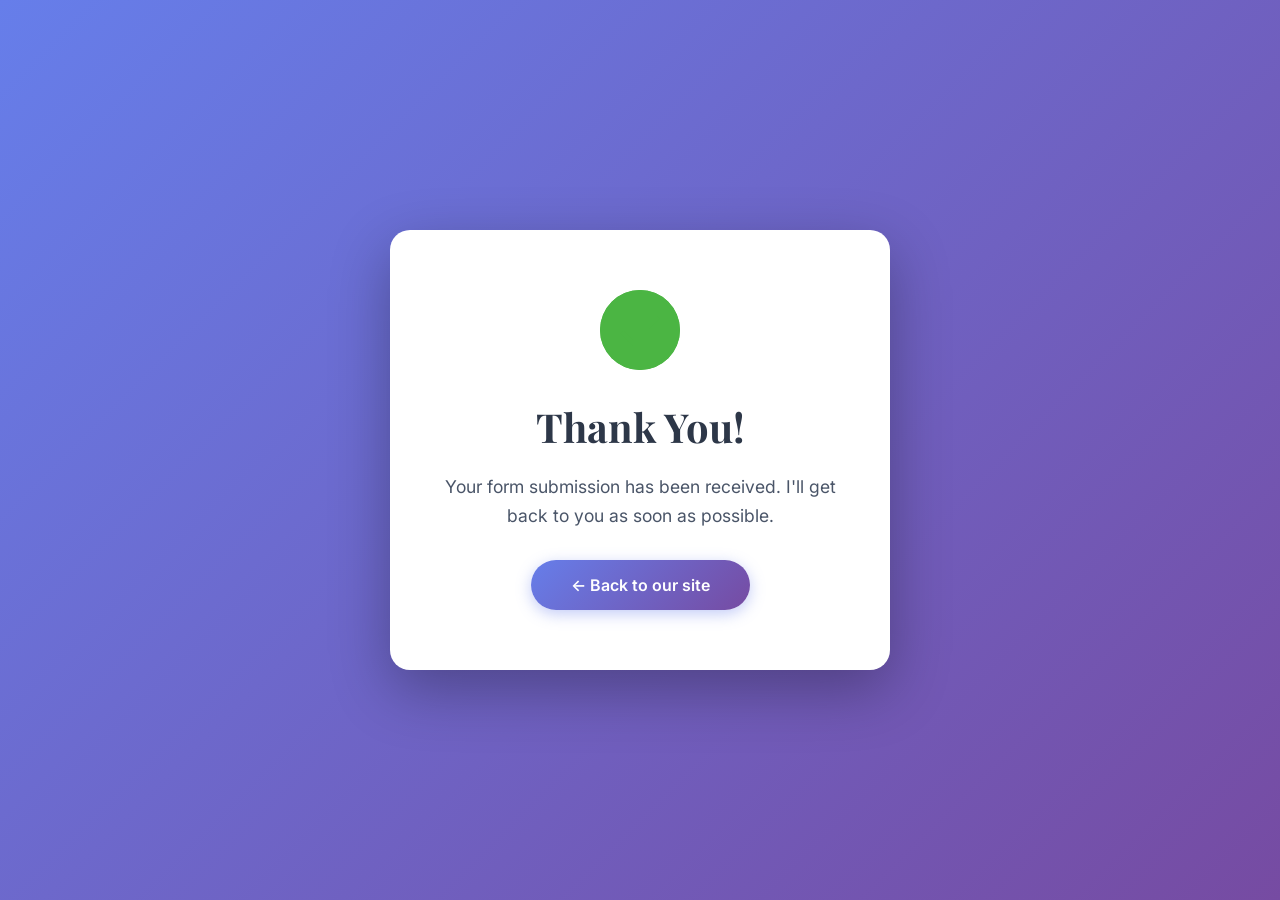
<file: success.html>
<!DOCTYPE html>
<html lang="en">
<head>
    <meta charset="UTF-8">
    <meta name="viewport" content="width=device-width, initial-scale=1.0">
    <title>Thank You! - Seethala Devi Chandu</title>
    <link href="https://fonts.googleapis.com/css2?family=Inter:wght@300;400;600;700;900&family=Playfair+Display:wght@400;600;700;800;900&display=swap" rel="stylesheet">
    <style>
        * {
            margin: 0;
            padding: 0;
            box-sizing: border-box;
        }

        body {
            font-family: 'Inter', sans-serif;
            min-height: 100vh;
            display: flex;
            align-items: center;
            justify-content: center;
            background: linear-gradient(135deg, #667eea 0%, #764ba2 100%);
            padding: 20px;
        }

        .success-container {
            background: white;
            border-radius: 20px;
            padding: 60px 40px;
            max-width: 500px;
            width: 100%;
            text-align: center;
            box-shadow: 0 20px 60px rgba(0, 0, 0, 0.3);
            animation: slideUp 0.5s ease-out;
        }

        @keyframes slideUp {
            from {
                opacity: 0;
                transform: translateY(30px);
            }
            to {
                opacity: 1;
                transform: translateY(0);
            }
        }

        .checkmark {
            width: 80px;
            height: 80px;
            border-radius: 50%;
            display: block;
            stroke-width: 3;
            stroke: #4bb543;
            stroke-miterlimit: 10;
            margin: 0 auto 30px;
            box-shadow: inset 0 0 0 #4bb543;
            animation: fill 0.4s ease-in-out 0.4s forwards, scale 0.3s ease-in-out 0.9s both;
        }

        .checkmark-circle {
            stroke-dasharray: 166;
            stroke-dashoffset: 166;
            stroke-width: 3;
            stroke-miterlimit: 10;
            stroke: #4bb543;
            fill: none;
            animation: stroke 0.6s cubic-bezier(0.65, 0, 0.45, 1) forwards;
        }

        .checkmark-check {
            transform-origin: 50% 50%;
            stroke-dasharray: 48;
            stroke-dashoffset: 48;
            animation: stroke 0.3s cubic-bezier(0.65, 0, 0.45, 1) 0.8s forwards;
        }

        @keyframes stroke {
            100% {
                stroke-dashoffset: 0;
            }
        }

        @keyframes scale {
            0%, 100% {
                transform: none;
            }
            50% {
                transform: scale3d(1.1, 1.1, 1);
            }
        }

        @keyframes fill {
            100% {
                box-shadow: inset 0 0 0 40px #4bb543;
            }
        }

        h1 {
            font-family: 'Playfair Display', serif;
            font-size: 2.5rem;
            color: #2d3748;
            margin-bottom: 20px;
            font-weight: 700;
        }

        p {
            font-size: 1.1rem;
            color: #4a5568;
            line-height: 1.6;
            margin-bottom: 30px;
        }

        .back-link {
            display: inline-block;
            padding: 15px 40px;
            background: linear-gradient(135deg, #667eea 0%, #764ba2 100%);
            color: white;
            text-decoration: none;
            border-radius: 50px;
            font-weight: 600;
            font-size: 1rem;
            transition: all 0.3s ease;
            box-shadow: 0 4px 15px rgba(102, 126, 234, 0.4);
        }

        .back-link:hover {
            transform: translateY(-2px);
            box-shadow: 0 6px 20px rgba(102, 126, 234, 0.6);
        }

        .back-link::before {
            content: '← ';
        }

        @media (max-width: 600px) {
            .success-container {
                padding: 40px 30px;
            }

            h1 {
                font-size: 2rem;
            }

            p {
                font-size: 1rem;
            }
        }
    </style>
</head>
<body>
    <div class="success-container">
        <svg class="checkmark" xmlns="http://www.w3.org/2000/svg" viewBox="0 0 52 52">
            <circle class="checkmark-circle" cx="26" cy="26" r="25" fill="none"/>
            <path class="checkmark-check" fill="none" d="M14.1 27.2l7.1 7.2 16.7-16.8"/>
        </svg>

        <h1>Thank You!</h1>
        <p>Your form submission has been received. I'll get back to you as soon as possible.</p>
        
        <a href="/" class="back-link">Back to our site</a>
    </div>
</body>
</html>
</file>
